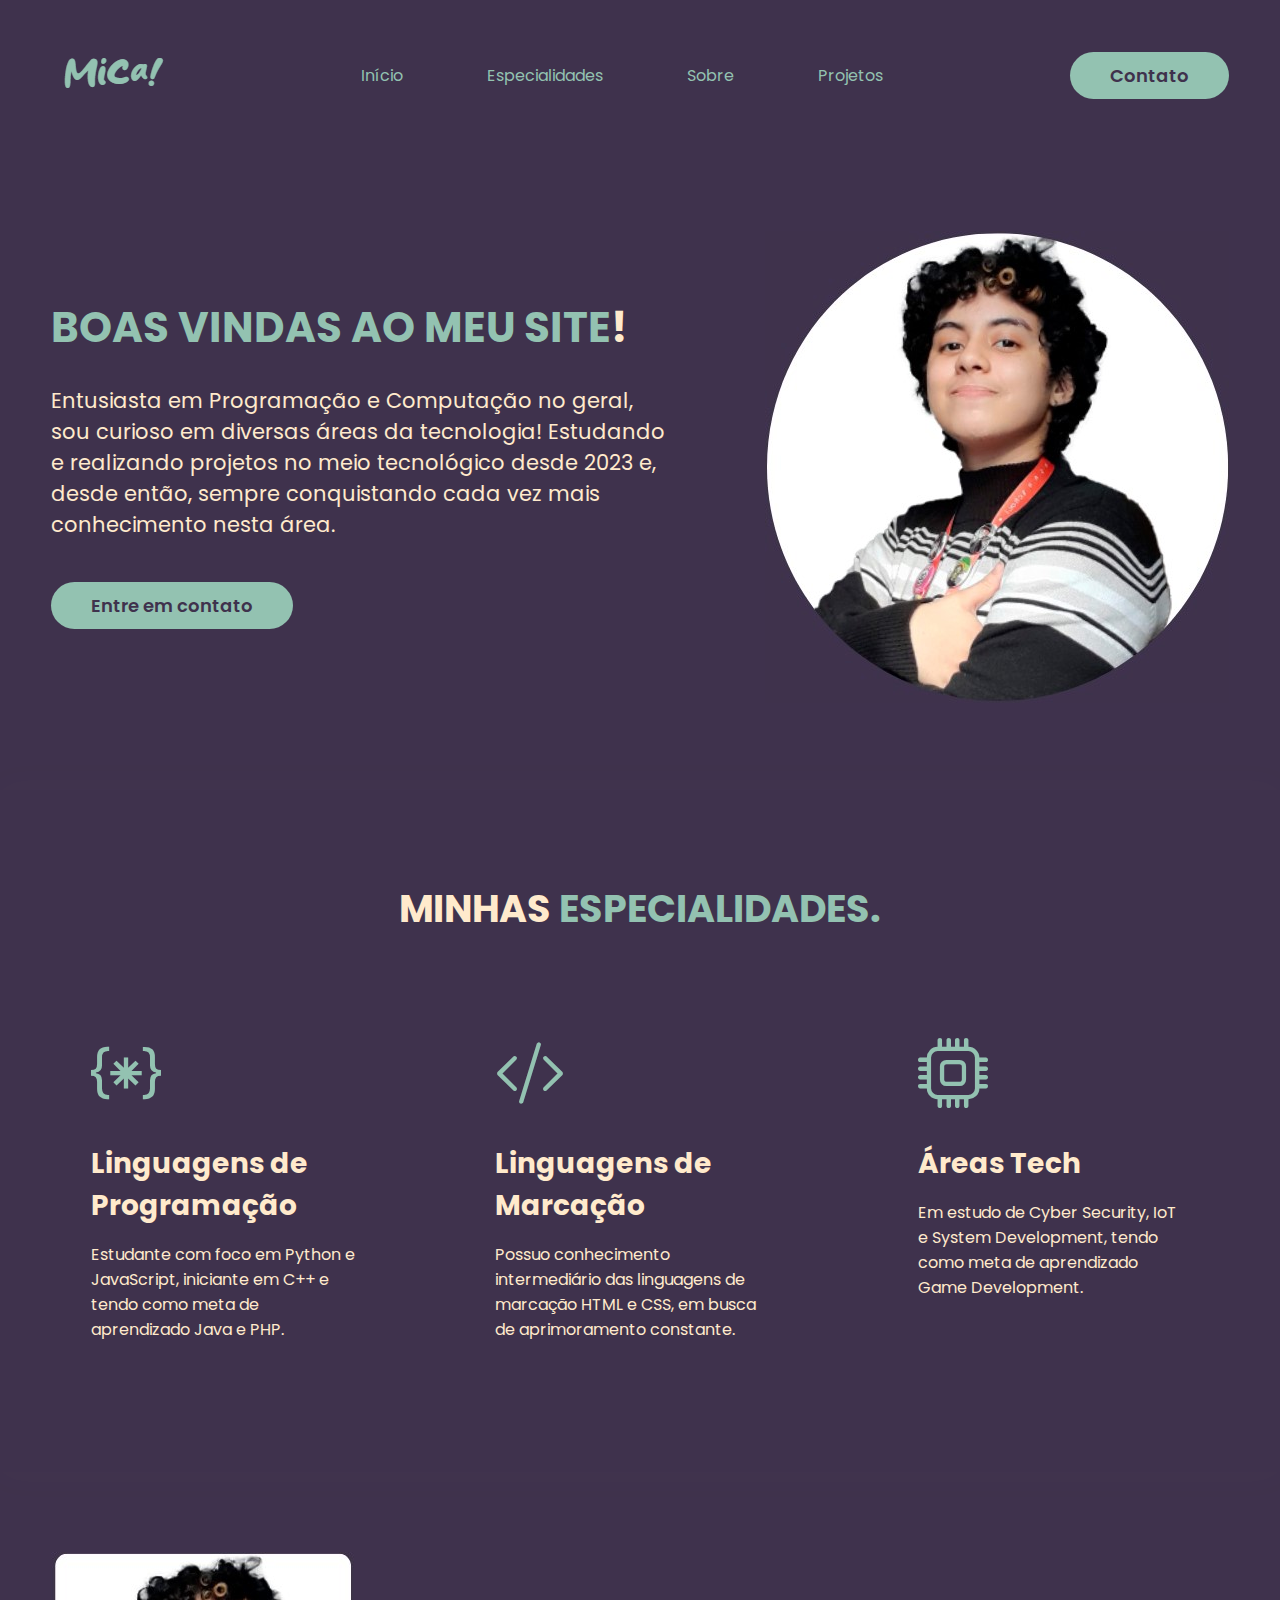
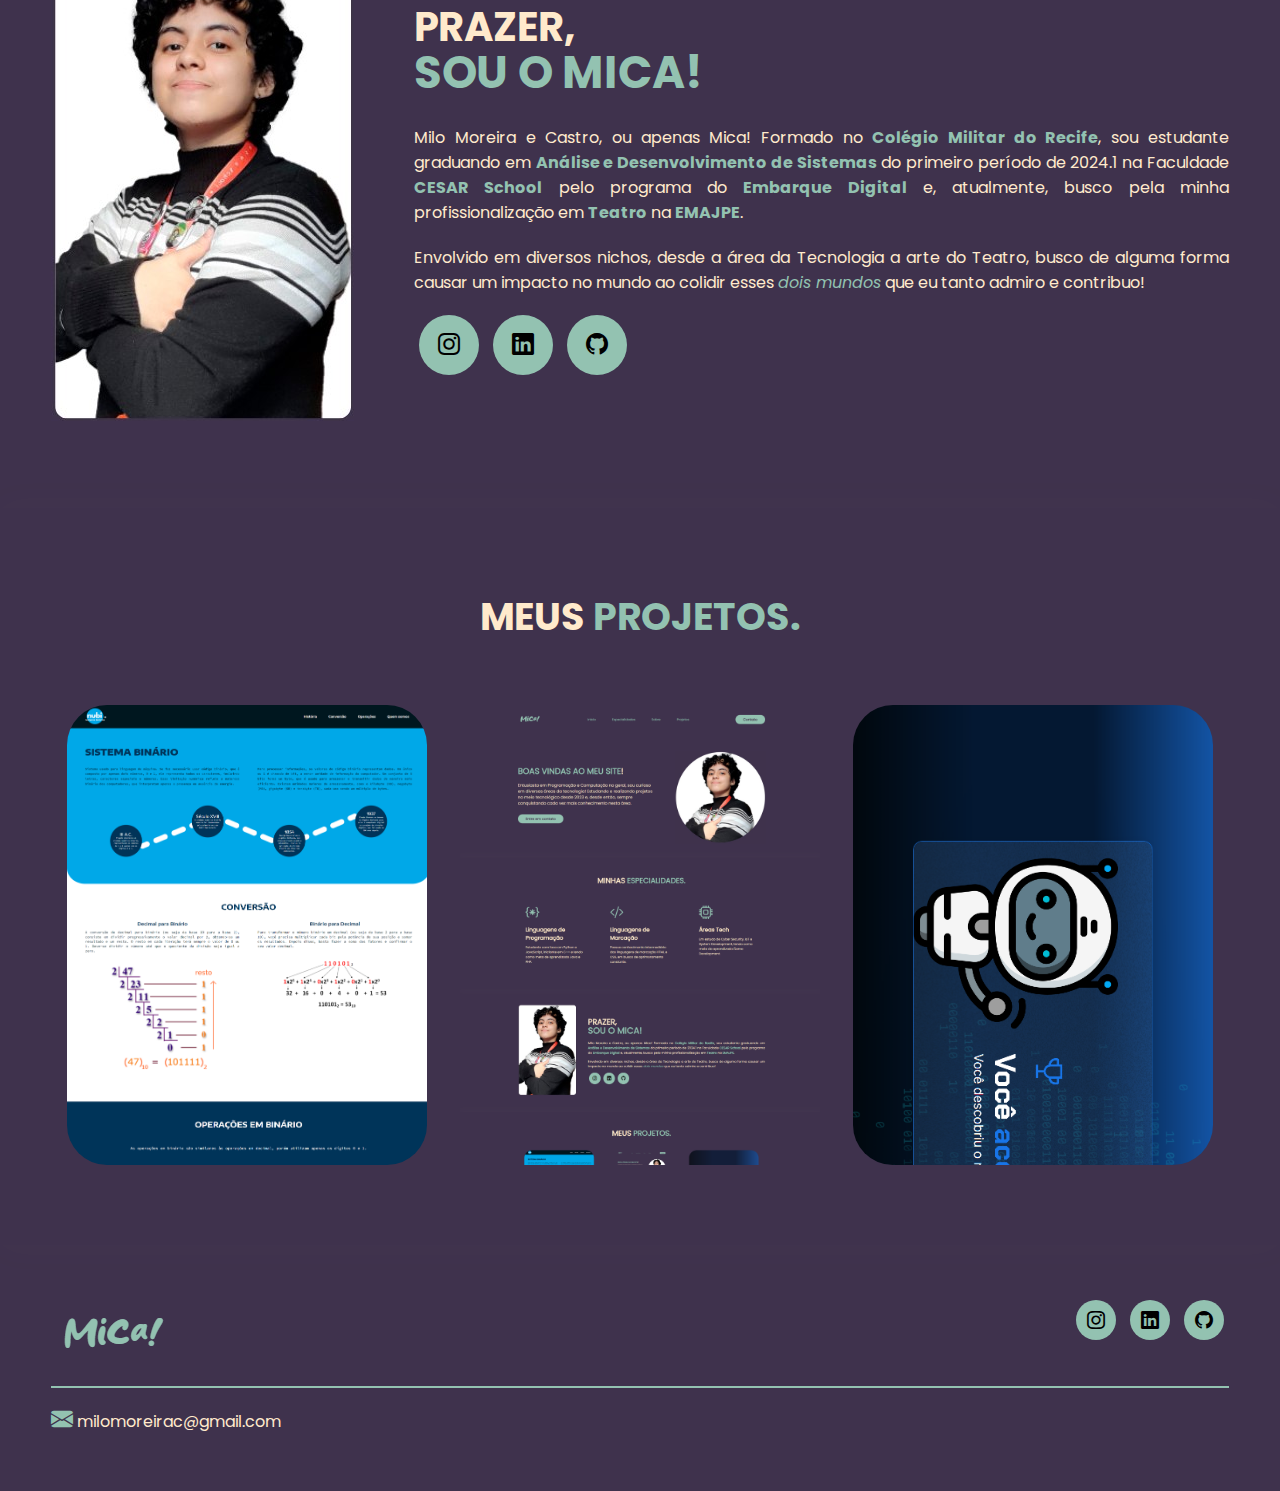
<file: index.html>
<!DOCTYPE html>
<html lang="pt-br">

<head>
  <meta charset="UTF-8">  
  <meta name="viewport" content="width=device-width, initial-scale=1.0">

  <!--GOOGLE FONTS-->
  <link rel="preconnect" href="https://fonts.googleapis.com">
  <link rel="preconnect" href="https://fonts.gstatic.com" crossorigin>
  <link href="https://fonts.googleapis.com/css2?family=Poppins:wght@200;400&display=swap" rel="stylesheet">
  <!--FIM GOOGLE FONTS-->
  <!--BOOTSTRAP ICONS-->
  <link rel="stylesheet" href="https://cdn.jsdelivr.net/npm/bootstrap-icons@1.10.5/font/bootstrap-icons.css">
  <!--FIM BOOTSTRAP ICONS-->

  <link rel="stylesheet" href="style.css">
  <title>Mica!</title>
</head>

<body>

    <header>
      <div class="interface">
        <div class="logo">
          <a href="#">
            <img src="img/logo_2.png" alt="Logo da Página">
          </a>
        </div><!--logo-->
        
        <nav class="menu-desktop">
          <ul>
              <li><a href="#topo-do-site">Início</a></li>
              <li><a href="#especialidades">Especialidades</a></li>
              <li><a href="#sobre">Sobre</a></li>
              <li><a href="#projetos">Projetos</a></li>
          </ul>
        </nav>
        <div class="mica-contato">
          <a href="mailto:milomoreirac@gmail.com">
              <button>Contato</button>
          </a>
        </div><!--mica-contato-->
      </div><!--class interface-->
    </header>

    <main>
      <section class="topo-do-site" id="topo-do-site">
        <div class="interface">
          <div class="flex">
            <div class="txt-topo-site">
              <h1>BOAS VINDAS AO MEU SITE<span>!</span></h1>
              <p>Entusiasta em Programação e Computação no geral, sou curioso em diversas áreas da tecnologia! Estudando e realizando projetos no meio tecnológico desde 2023 e, desde então, sempre conquistando cada vez mais conhecimento nesta área.</p>
              <div class="mica-contato">
                <a href="mailto:milomoreirac@gmail.com">
                  <button>Entre em contato</button>
                </a>
              </div><!--mica-contato-->
            </div><!--txt-topo-site-->

            <div class="img-topo-site">
              <img src="img/foto_pessoal.jpg" alt="Foto do Mica">
            </div>

          </div><!--flex-->
        </div><!--interface-->
      </section><!--topo do site-->

      <section class="especialidades" id="especialidades">
        <div class="interface">
          <h2 class="titulo">MINHAS <span>ESPECIALIDADES.</span></h2>
          <div class="flex">
            <div class="especialidades-box">
              <i class="bi bi-braces-asterisk"></i>
              <h3>Linguagens de Programação</h3>
              <p>Estudante com foco em Python e JavaScript, iniciante em C++ e tendo como meta de aprendizado Java e PHP.</p>
            </div><!--especialidades-box-->
            <div class="especialidades-box">
              <i class="bi bi-code-slash"></i>
              <h3>Linguagens de Marcação</h3>
              <p>Possuo conhecimento intermediário das linguagens de marcação HTML e CSS, em busca de aprimoramento constante.</p>
            </div><!--especialidades-box-->
            <div class="especialidades-box">
              <i class="bi bi-cpu"></i>
              <h3>Áreas Tech</h3>
              <p>Em estudo de Cyber Security, IoT e System Development, tendo como meta de aprendizado Game Development.</p>
            </div><!--especialidades-box-->
          </div><!--flex-->
        </div><!--interface-->
      </section><!--especialidades-->

      <section class="sobre" id="sobre">
        <div class="interface">
          <div class="flex">
            <div class="img-sobre">
              <img src="img/apresentacao.jpeg" alt="Foto do Mica 2">
            </div><!--img-sobre-->
            <div class="txt-sobre">
              <h2>PRAZER, <span>SOU O MICA!</span></h2>
              <p>Milo Moreira e Castro, ou apenas Mica! Formado no <strong>Colégio Militar do Recife</strong>, sou estudante graduando em <strong>Análise e Desenvolvimento de Sistemas</strong> do primeiro período de 2024.1 na Faculdade <strong>CESAR School</strong> pelo programa do <strong>Embarque Digital</strong> e, atualmente, busco pela minha profissionalização em <strong>Teatro</strong> na <strong>EMAJPE</strong>.</p>
              <p>Envolvido em diversos nichos, desde a área da Tecnologia a arte do Teatro, busco de alguma forma causar um impacto no mundo ao colidir esses <i>dois mundos</i> que eu tanto admiro e contribuo! </p>
              <div class="mica-social">
                <a href="https://www.instagram.com/milomorec/"><button><i class="bi bi-instagram"></i></button></a>
                <a href="https://www.linkedin.com/in/milo-moreira-a28794265/"><button><i class="bi bi-linkedin"></i></button></a>
                <a href="https://github.com/DuMilo"><button><i class="bi bi-github"></i></button></a>
              </div><!--mica-social-->
            </div><!--txt-sobre-->
          </div><!--flex-->
        </div><!--interface-->
      </section><!--sobre-->

      <section class="projetos" id="projetos">
        <div class="interface">
          <h2 class="titulo">MEUS <span>PROJETOS.</span></h2>
          <div class="flex">
            <div class="img-port" style="background-image: url(img/site_projeto.png);">
              <div class="overlay">Projeto NUBI</div>
            </div>
            <div class="img-port" style="background-image: url(img/site_projeto_2.png);">
              <div class="overlay">Projeto MICA</div>
            </div>
            <div class="img-port" style="background-image: url(img/site_projeto_3.png);">
              <div class="overlay">Projeto ALURA</div>
            </div>
        </div><!--interface-->
      </section><!--projetos-->


    </main>
    
    <footer>
      <div class="interface">
        <div class="line-footer">
          <div class="flex">
            <div class="logo-footer">
              <img src="img/logo_2.png" alt="Logo do Mica">
            </div><!--logo-footer-->
            <div class="mica-social">
              <a href="https://www.instagram.com/milomorec/"><button><i class="bi bi-instagram"></i></button></a>
              <a href="https://www.linkedin.com/in/milo-moreira-a28794265/"><button><i class="bi bi-linkedin"></i></button></a>
              <a href="https://github.com/DuMilo"><button><i class="bi bi-github"></i></button></a>
            </div><!--mica-social-->
        </div><!--flex-->
        </div><!--line-footer-->

        <div class="line-footer borda">
          <p><i class="bi bi-envelope-fill"></i> <a href="mailto:milomoreirac@gmail.com">milomoreirac@gmail.com</a></p>
        </div><!--line-footer-2-->
      </div><!--interface-->
    </footer>

</body>
</html>
</file>
<file: style.css>
/* RAIZ DAS CORES */

:root {
    --dark-blue: #3F324D;
    --green-blue: #93c2b1;
    --yellow-white: #ffeacc;
     
}

html{
    scroll-behavior: smooth;
}    

/* ESTILO GERAL */

*{
    margin: 0;
    padding: 0;
    box-sizing: border-box;
    font-family: 'Poppins', sans-serif;
}

body{
    background-color: var(--dark-blue);
    height: 100vh;
}

.interface{
    max-width: 1280px;
    margin: 0 auto;
}

.flex{
    display: flex;
}

.mica-contato button{
    padding: 10px 40px;
    font-size: 18px;
    font-weight: 600;
    background-color: var(--green-blue);
    border: 0;
    border-radius: 30px;
    cursor: pointer;
    color: var(--dark-blue);
    transition: .2s;
}

button:hover{
    box-shadow: 0px 0px 8px #edecb323;
    transform: scale(1.05);
}

h2.titulo{
    color: var(--yellow-white);
    font-size: 38px;
    text-align: center;
}

h2.titulo span{
    color: var(--green-blue);
}

/* ESTILO CABEÇALHO */

header{
    padding: 40px 4%;

}

header > .interface{
    display: flex;
    align-items: center;
    justify-content: space-between;
}

header a{
    color:var(--green-blue);
    text-decoration: none;
    font-weight: 400;
}

header a:hover{
    color: var(--yellow-white);
    transform: scale(1.05);
    display: inline-block;
    transition: .2s;
}

header nav ul{
    list-style-type: none;

}

header nav ul li{
    display: inline-block;
    padding: 0 40px;
}

/* ESTILO DO TOPO DO SITE */

section.topo-do-site{
    padding: 80px 4%;
}

section.topo-do-site .flex{
    align-items: center;
    justify-content: center;
    gap: 90px;
}

.topo-do-site .txt-topo-site h1{
    font-weight: 400px;
    color: var(--green-blue);
    font-size: 42px;
    line-height: 30px;
}

.topo-do-site .txt-topo-site h1 span{
    color: var(--yellow-white);
    font-size: 42px;
}

.topo-do-site .txt-topo-site p{
    font-weight: 400;
    color: var(--yellow-white);
    font-size: 21px;
    margin: 42px 0;
}

.topo-do-site .txt-topo-site p strong{
    color: var(--green-blue);
}

.topo-do-site .img-topo-site img{
    position: relative;
    animation: float 2s ease-in-out infinite alternate;
}

@keyframes float{
    0%{
        top: 0;
    }
    100%{
        top: 30px;
    }
}

/* ESTILO DAS ESPECIALIDADES */

section.especialidades{
    padding: 90px 4%;
    box-shadow: 0 0 40px 10px #ffeacc04;
}

section.especialidades .flex{
    gap: 60px;
}

.especialidades .especialidades-box{
    color: var(--yellow-white);
    padding: 40px;
    border-radius: 20px;
    margin-top: 45px;
    transition: .2s;
}

.especialidades .especialidades-box:hover{
    transform: scale(1.05); 
    box-shadow: 0 0 10px #ffeacc6c;
}

.especialidades .especialidades-box i{
    font-size: 70px;
    color: var(--green-blue);
}

.especialidades .especialidades-box h3{
    font-size: 28px;
    margin: 15px 0;
}

/* ESTILO DO SOBRE */

section.sobre{
    padding: 80px 4%;
}

section.sobre .flex{
    align-items: center;
    gap: 60px;
}

.sobre .txt-sobre{
    color: var(--yellow-white);
}

.sobre .txt-sobre h2{
    font-size: 40px;
    line-height: 45px;
    margin-bottom: 30px;
}

.sobre .txt-sobre h2 span{
    color: var(--green-blue);
    display: block;
    font-size: 45px;
}

.sobre .txt-sobre p{
    margin: 20px 0;
    text-align: justify;
}

.sobre .txt-sobre p strong{
    color: var(--green-blue);
}

.sobre .txt-sobre p i{
    color: var(--green-blue);
}

.sobre .txt-sobre .mica-social button{
    width: 60px;
    height: 60px;
    border-radius: 50%;
    border: none;
    background-color: var(--green-blue);
    font-size: 22px;
    cursor: pointer;
    margin: 0 5px;
    transition: .2s;
}

/* ESTILO DOS PROJETOS */

section.projetos{
    padding: 80px 4%;
    box-shadow: 0 0 40px 10px #ffeacc04;
}

.img-port{
    width: 360px;
    height: 460px;
    background-size: cover;
    background-position: 100% 0%;
    transition: 8s;
    border-radius: 40px;
    cursor: pointer;
    position: relative;
}

.img-port:hover{
    background-position: 100% 100%;
}

section.projetos .flex{
    justify-content: space-around;
    margin-top: 60px;
}

.overlay{
    position: absolute;
    top: 0;
    left: 0;
    width: 100%;
    height: 100%;
    background-color: #3f324d5e;
    border-radius: 40px;
    display: flex;
    align-items: center;
    justify-content: center;
    font-size: 24px;
    font-weight: 600px;
    color: var(--yellow-white);
    opacity: 0;
    transition: .5s;
}

.overlay:hover{
    opacity: 1;
}

/* ESTILO DO FOOTER */

footer{
    padding: 40px 4%;
}

footer .flex{
    justify-content: space-between;
}

footer .line-footer{
    padding: 15px 0;
}

.borda{
    border-top: 2px solid var(--green-blue);
}

footer .mica-social button{
    width: 40px;
    height: 40px;
    border-radius: 50%;
    border: none;
    background-color: var(--green-blue);
    font-size: 18px;
    cursor: pointer;
    margin: 0 5px;
    transition: .2s;
}

footer .line-footer p i{
    color: var(--green-blue);
    font-size: 22px;
}

footer .line-footer p a{
    color: var(--yellow-white);
    text-decoration: none;
}

@media screen and (max-width: 1020px){
    
    /* SEÇÃO GERAL */

    .flex{
        flex-direction: column;
    }

    h2.titulo{
        font-size: 34px;
        line-height: 30px;
    }

    .topo-do-site .flex{
        flex-direction: column-reverse;
    }

    .sobre .flex{
        flex-direction: column-reverse;
    }

    /* SEÇÃO CABEÇALHO */

    .menu-desktop, .mica-contato{
        display: none;
    }

    /* SEÇÃO TOPO DO SITE */

    section.topo-do-site{
        padding: 20px 8%;
    }

    section.topo-do-site .flex{
        gap: 40px;
    }

    .topo-do-site .txt-topo-site h1{
        font-size: 30px;
    }

    .topo-do-site .img-topo-site img{
        width: 100%;
    }

    /* SEÇÃO ESPECIALIDADES */

    section.especialidades{
        padding: 40px 8%;
    }

    /* SEÇÃO SOBRE */

    section.sobre{
        padding: 80px 8%;
    }

    .sobre .txt-sobre h2{
        font-size: 32px;
        line-height: 40px;
        text-align: center;
    }

    .sobre .txt-sobre h2 span{
        font-size: 43px;
    }

    .mica-social{
        text-align: center;
    }

    .img-sobre img{
        width: 100;
    }

    /* SEÇÃO PROJETOS */

    section.projetos{
        padding: 80px 8%;
    }

    .img-port{
        width: 100%;
        max-width: 360px;
        margin: 0 auto;
    }

    section.projetos .flex{
        gap: 60px;
    }

    /* SEÇÃO FOOTER */

    footer .flex{
        flex-direction: column;
        gap: 15px;
    }

    footer .line-footer{
        text-align: center;
    }
}
</file>
